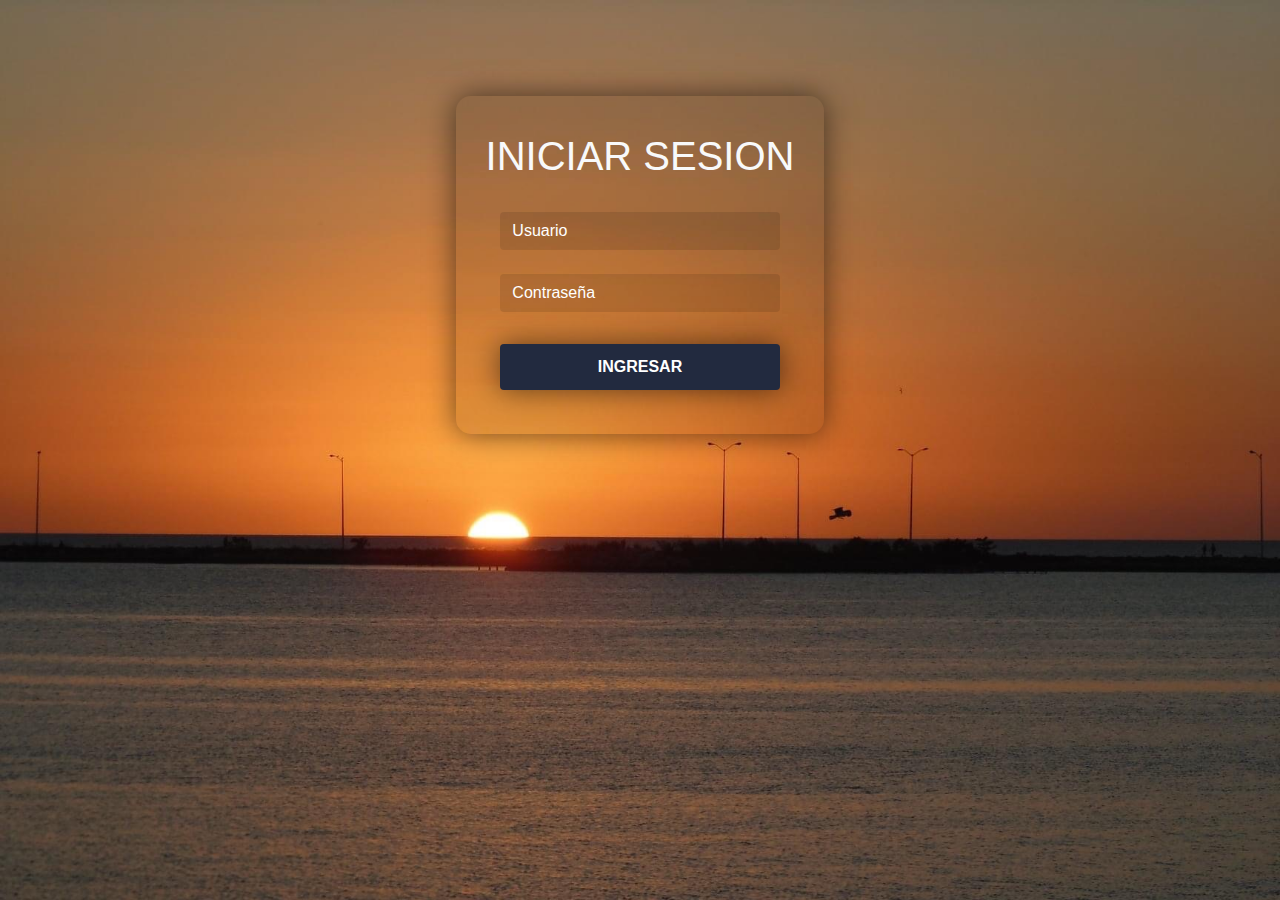
<file: public/login.html>
<!DOCTYPE html>
<html lang="es">
<head>
    <meta charset="UTF-8">
    <meta http-equiv="X-UA-Compatible" content="IE=edge">
    <meta name="viewport" content="width=device-width, initial-scale=1.0">

    <link rel="stylesheet" href="https://stackpath.bootstrapcdn.com/bootstrap/4.3.1/css/bootstrap.min.css" integrity="sha384-ggOyR0iXCbMQv3Xipma34MD+dH/1fQ784/j6cY/iJTQUOhcWr7x9JvoRxT2MZw1T" crossorigin="anonymous">
    <link rel="stylesheet" href="css/estilos.css">

    <title>Login PJEC</title>
</head>
<body>
    
    <div class="container">
        <div class="row justify-content-center pt-5 mt-5 m-1">
            <div class="col-md-6 col-sm-8 col-xl-4 col-lg-5 formulario">
                <form class="form-principal" > <!-- class="form-principal" action="/"-->
                    <div class="form-group text-center pt-3">
                        <h1 class="text-light">INICIAR SESION</h1>
                    </div>
                    <!-- <br> -->
                    <div class="form-group mx-sm-4 mb-4 pt-3">
                        <input type="text" class="form-control usuario" name="usurario" id="usuario" placeholder="Usuario">
                    </div>
                    <div class="form-group mx-sm-4 pb-3">
                        <input type="password" class="form-control password" name="password" id="password" placeholder="Contraseña">
                    </div>
                    <!-- <br> -->
                    <div class="form-group mx-sm-4 pb-2">
                        <input type="submit" class="btn btn-block ingresar" value="INGRESAR">
                    </div>
                </form>

                <div class="error"></div>
                <div class="informacion del api"></div>
            </div>
        </div>
    </div>

    <script src="https://code.jquery.com/jquery-3.3.1.slim.min.js" integrity="sha384-q8i/X+965DzO0rT7abK41JStQIAqVgRVzpbzo5smXKp4YfRvH+8abtTE1Pi6jizo" crossorigin="anonymous"></script>
    <script src="https://cdnjs.cloudflare.com/ajax/libs/popper.js/1.14.7/umd/popper.min.js" integrity="sha384-UO2eT0CpHqdSJQ6hJty5KVphtPhzWj9WO1clHTMGa3JDZwrnQq4sF86dIHNDz0W1" crossorigin="anonymous"></script>
    <script src="https://stackpath.bootstrapcdn.com/bootstrap/4.3.1/js/bootstrap.min.js" integrity="sha384-JjSmVgyd0p3pXB1rRibZUAYoIIy6OrQ6VrjIEaFf/nJGzIxFDsf4x0xIM+B07jRM" crossorigin="anonymous"></script>

    <script src="./js/user.js"></script>
</body>
</html>
</file>
<file: public/css/estilos.css>
body {
    background-image: url(../img/fondo2.JPG);
    background-repeat: no-repeat;
    background-size: cover;
    background-attachment: fixed;
}

.fondoNegro {
    background-color: #2a3338;
}

.formulario {
    background: rgba(0, 0, 0, 0.1);
    padding: 20px;
    border-radius: 15px;
    box-shadow: 0 0 30px rgba(0, 0, 0, 0.568);
    color: white;
}

.form-control {
    background: rgba(0, 0, 0, 0.1);
    border-style: none;
    transition: 0.4s ease-in-out;
    color: white;
    outline: none;
    box-shadow: none;
}

.form-control:focus {
    background: none;
    outline: none;
    box-shadow: none;
}

.form-control::placeholder {
    color: white;
}

.ingresar {
    background-color: #222A3F;
    padding: 10px;
    font-size: 16px;
    font-weight: 700!important;
    color: white;
    box-shadow: 0 0 30px rgba(0, 0, 0, 0.568);
    transition: 0.4s ease-in-out;
}

.ingresar:hover {
    color: white;
    background-color: rgb(86, 97, 127);
}

.eventoError {
    border-radius: 20px;
    border: red 1px solid;
    text-align: center;
    padding: 15px 50px;
    color: red;
    background-color: white;
}
</file>
